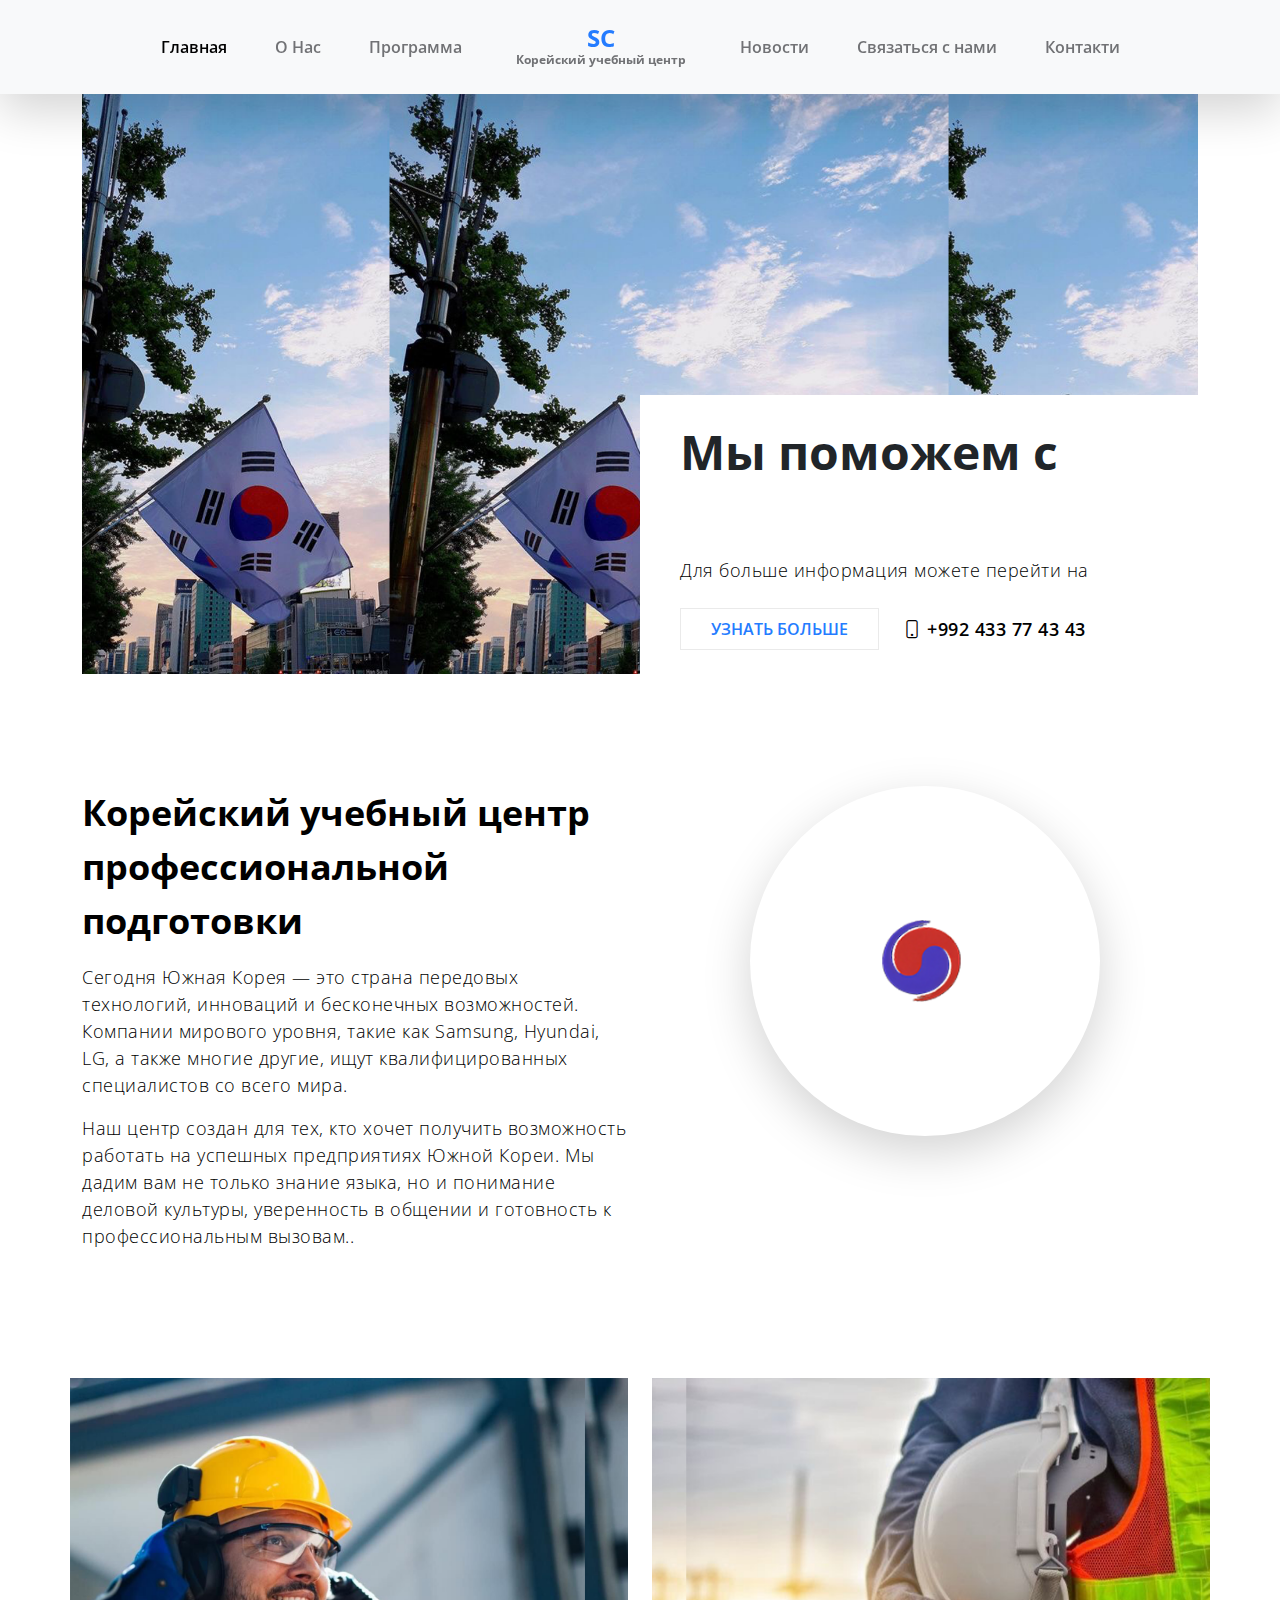
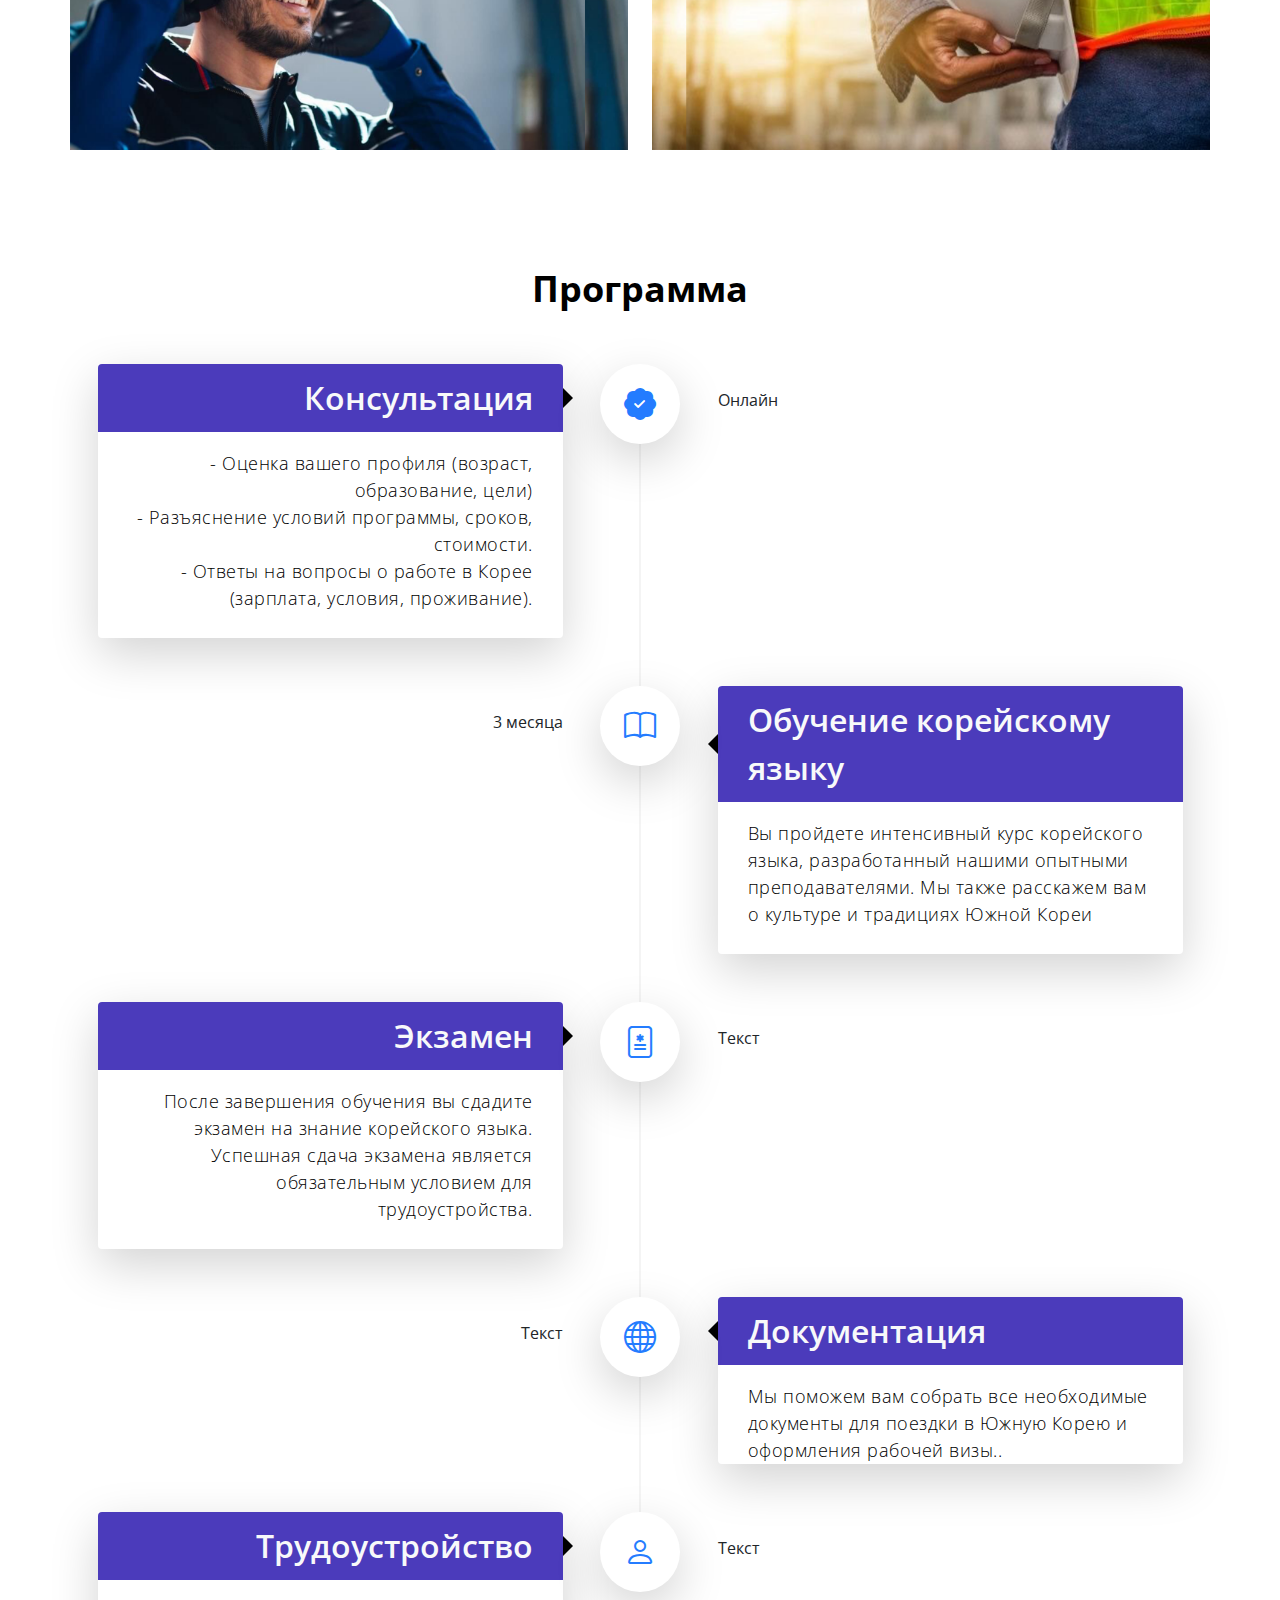
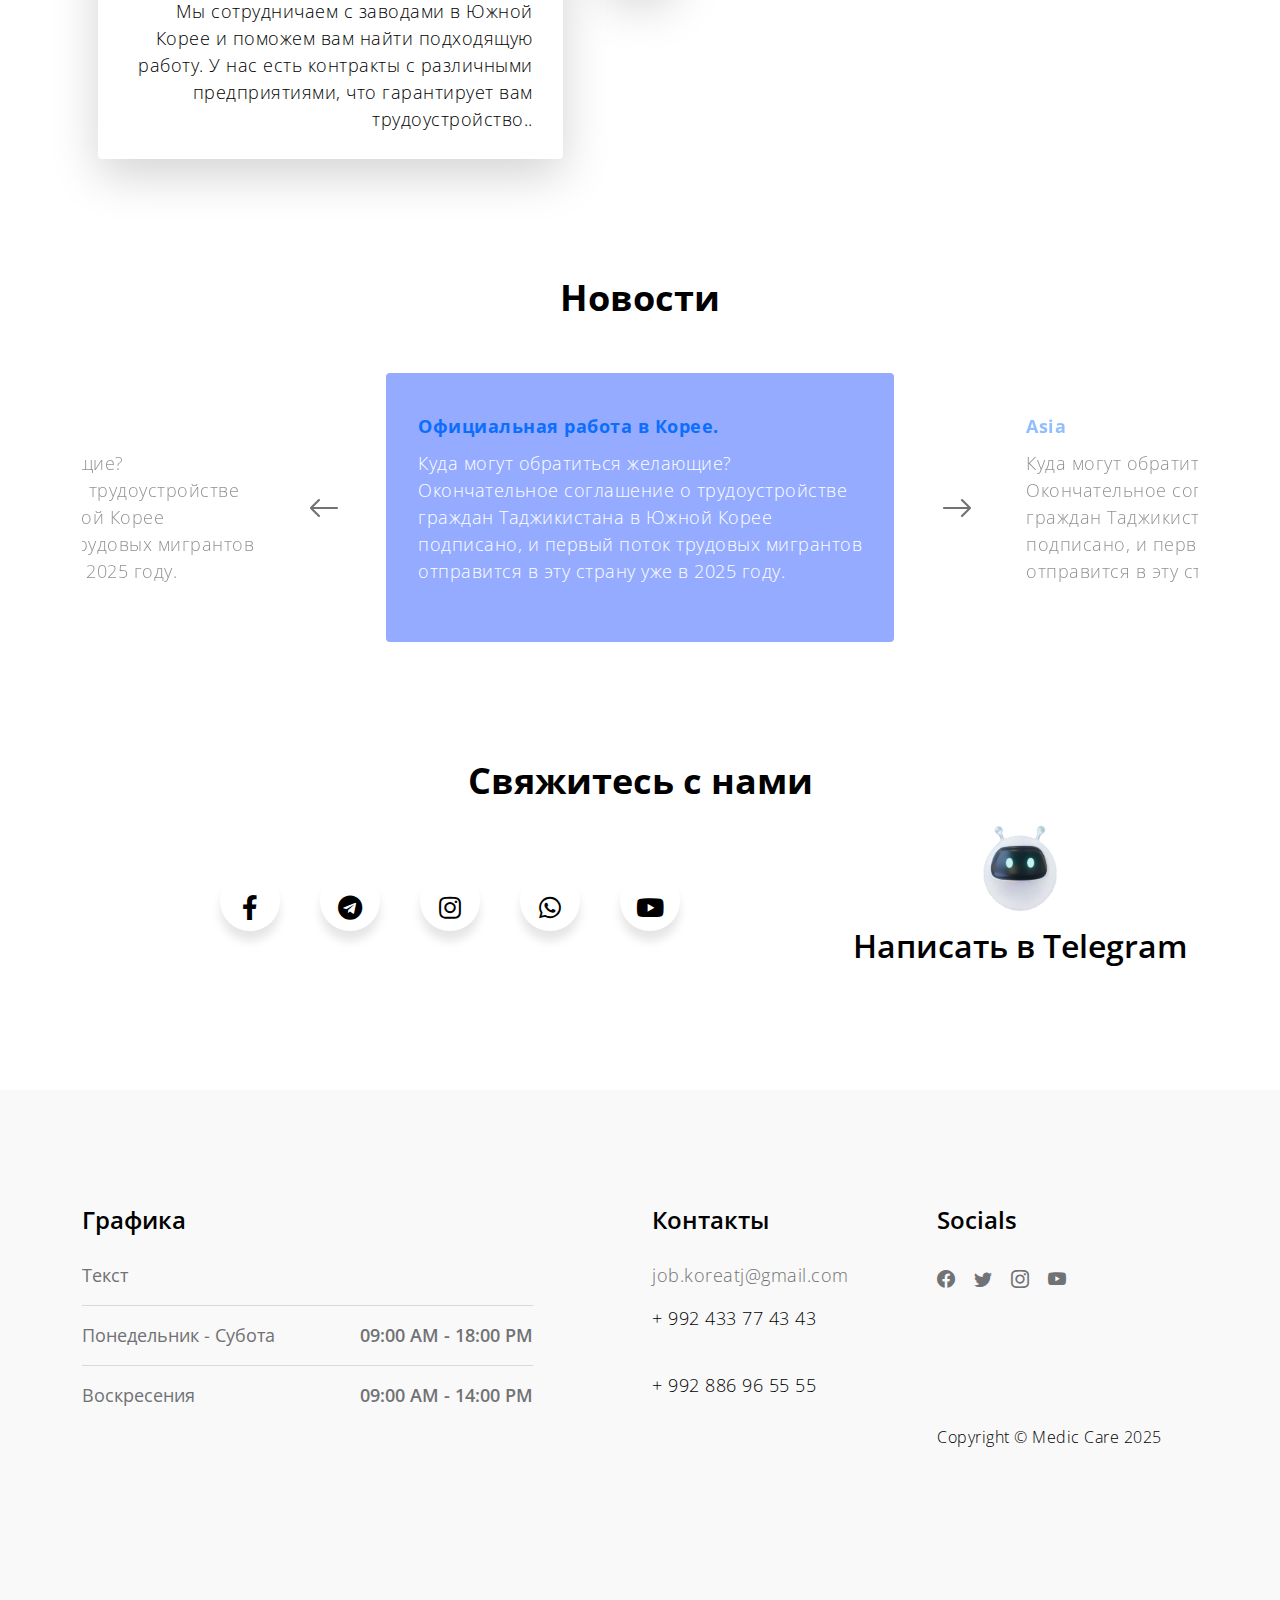
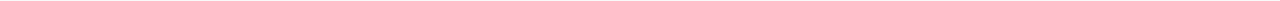
<file: index.html>
<!doctype html>
<html lang="en">
    <head>
        <meta charset="utf-8">
        <meta name="viewport" content="width=device-width, initial-scale=1">

        <meta name="description" content="">
        <meta name="author" content="">
        <title>SC - Korean Center</title>
        <!-- CSS FILES -->        
        <link rel="preconnect" href="https://fonts.googleapis.com">
        <link rel="preconnect" href="https://fonts.gstatic.com" crossorigin>
        <link href="https://fonts.googleapis.com/css2?family=Open+Sans:wght@300;400;600;700&display=swap" rel="stylesheet">
        <link href="css/bootstrap.min.css" rel="stylesheet">
        <link href="css/bootstrap-icons.css" rel="stylesheet">
        <link href="css/owl.carousel.min.css" rel="stylesheet">
        <link href="css/owl.theme.default.min.css" rel="stylesheet">
        <link href="css/templatemo-medic-care.css" rel="stylesheet">
        <link rel="stylesheet" href="https://cdnjs.cloudflare.com/ajax/libs/font-awesome/5.15.3/css/all.min.css"/>
<!--

TemplateMo 566 Medic Care

https://templatemo.com/tm-566-medic-care

-->
    </head>
    
    <body id="top">
    
        <main>

            <nav class="navbar navbar-expand-lg bg-light fixed-top shadow-lg">
    <div class="container">
        <!-- Логотип для мобильных устройств -->
        <a class="navbar-brand mx-auto d-lg-none" href="index.html">
            <img src="images/gallery/koreancenter.png" class="img-fluid" style="max-width:350px; height: auto;">
        </a>

        <!-- Кнопка для мобильных устройств -->
        <button class="navbar-toggler" type="button" data-bs-toggle="collapse" data-bs-target="#navbarNav" aria-controls="navbarNav" aria-expanded="false" aria-label="Toggle navigation">
            <span class="navbar-toggler-icon"></span>
        </button>

        <!-- Основное меню -->
        <div class="collapse navbar-collapse" id="navbarNav">
            <ul class="navbar-nav mx-auto">
                <li class="nav-item active">
                    <a class="nav-link" href="#hero">Главная</a>
                </li>

                <li class="nav-item">
                    <a class="nav-link" href="#about">О Нас</a>
                </li>

                <li class="nav-item">
                    <a class="nav-link" href="#timeline">Программа</a>
                </li>

                <!-- Логотип для десктопов -->
                <a class="navbar-brand d-none d-lg-block" href="index.html">
                    SC
                    <strong class="d-block">Корейский учебный центр</strong>
                </a>

                <li class="nav-item">
                    <a class="nav-link" href="#reviews">Новости</a>
                </li>

                <li class="nav-item">
                    <a class="nav-link" href="#booking">Связаться с нами</a>
                </li>

                <li class="nav-item">
                    <a class="nav-link" href="#contact">Контакти</a>
                </li>
            </ul>
        </div>
    </div>
</nav>
            <section class="hero" id="hero">
                <div class="container">
                    <div class="row">

                        <div class="col-12">
                            <div id="myCarousel" class="carousel slide carousel-fade" data-bs-ride="carousel">
                                <div class="carousel-inner">
                                    <div class="carousel-item active">
                                        <img src="images/slider/koreaa.png" class="img-fluid" alt="">
                                    </div>

                                    <div class="carousel-item">
                                        <img src="images/slider/bachn.png" class="img-fluid" alt="">
                                    </div>

                                    <div class="carousel-item">
                                        <img src="images/slider/houv.png" class="img-fluid" alt="">
                                    </div>
                                </div>
                            </div>

                            <div class="heroText d-flex flex-column justify-content-center">

                                <h1 class="mt-auto mb-2">
                                    Мы поможем с
                                    <div class="animated-info">
                                        <span class="animated-item">Обучанием</span>
                                        <span class="animated-item">Документации</span>
                                        <span class="animated-item">Трудоустройством</span>
                                    </div>
                                </h1>

                                <p class="mb-4">Для больше информация можете перейти на </p>

                                <div class="heroLinks d-flex flex-wrap align-items-center">
                                    <a class="custom-link me-4" href="#about" data-hover="Learn More">Узнать больше</a>

                                    <p class="contact-phone mb-0"><i class="bi-phone"></i> +992 433 77 43 43</p>
                                </div>
                            </div>
                        </div>

                    </div>
                </div>
            </section>

            <section class="section-padding" id="about">
                <div class="container">
                    <div class="row">

                        <div class="col-lg-6 col-md-6 col-12">
                            <h2 class="mb-lg-3 mb-3">Корейский учебный центр профессиональной подготовки</h2>

                            <p>Сегодня Южная Корея — это страна передовых технологий, инноваций и бесконечных возможностей. Компании мирового уровня, такие как Samsung, Hyundai, LG, а также многие другие, ищут квалифицированных специалистов со всего мира.</p>

                            <p>Наш центр создан для тех, кто хочет получить возможность работать на успешных предприятиях Южной Кореи. Мы дадим вам не только знание языка, но и понимание деловой культуры, уверенность в общении и готовность к профессиональным вызовам..</p>
                        </div>

                        <div class="col-lg-4 col-md-5 col-12 mx-auto">
    <div class="featured-circle bg-white shadow-lg d-flex justify-content-center align-items-center">
        <p class="featured-text">
            <span class="featured-number">
                <img src="images/gallery/forg.png" class="rotating-logo" style="width:100px;">
            </span>
        </p>
    </div>
</div>

<style>
    /* Анимация вращения */
    @keyframes rotate {
        0% {
            transform: rotate(0deg);
        }
        100% {
            transform: rotate(360deg);
        }
    }

    /* Применение анимации к логотипу */
    .rotating-logo {
        animation: rotate 5s linear infinite; /* Вращение за 5 секунд, бесконечно */
    }

    /* Остановка анимации при наведении */
    .rotating-logo:hover {
        animation-play-state: paused;
    }
</style>

                    </div>
                </div>
            </section>

            <section class="gallery">
                <div class="container">
                    <div class="row">

                        <div class="col-lg-6 col-6 ps-0">
                            <img src="images/gallery/one.png" class="img-fluid galleryImage" alt="get a vaccine" title="get a vaccine for yourself">
                        </div>

                        <div class="col-lg-6 col-6 pe-0">
                            <img src="images/gallery/two.png" class="img-fluid galleryImage" alt="wear a mask" title="wear a mask to protect yourself">
                        </div>

                    </div>
                </div>
            </section>

            <section class="section-padding pb-0" id="timeline">
                <div class="container">
                    <div class="row">

                        <h2 class="text-center mb-lg-5 mb-4">Программа</h2>
                        
                        <div class="timeline">
                            <div class="row g-0 justify-content-end justify-content-md-around align-items-start timeline-nodes">
                                <div class="col-9 col-md-5 me-md-4 me-lg-0 order-3 order-md-1 timeline-content bg-white shadow-lg">
                                    <h3 class=" text-light">Консультация</h3>
                                    <p> - Оценка вашего профиля (возраст, образование, цели)<br>- Разъяснение условий программы, сроков, стоимости.<br>- Ответы на вопросы о работе в Корее (зарплата, условия, проживание).</p>
                                </div>

                                <div class="col-3 col-sm-1 order-2 timeline-icons text-md-center">
                                    <i class="bi-patch-check-fill timeline-icon"></i>
                                </div>

                                <div class="col-9 col-md-5 ps-md-3 ps-lg-0 order-1 order-md-3 py-4 timeline-date">
                                    <time>Онлайн</time>
                                </div>
                            </div>

                            <div class="row g-0 justify-content-end justify-content-md-around align-items-start timeline-nodes my-lg-5 my-4">
                                <div class="col-9 col-md-5 ms-md-4 ms-lg-0 order-3 order-md-1 timeline-content bg-white shadow-lg">
                                    <h3 class=" text-light"> Обучение корейскому языку</h3>

                                    <p>Вы пройдете интенсивный курс корейского языка, разработанный нашими опытными преподавателями. Мы также расскажем вам о культуре и традициях Южной Кореи</p>
                                </div>

                                <div class="col-3 col-sm-1 order-2 timeline-icons text-md-center">
                                    <i class="bi-book timeline-icon"></i>
                                </div>

                                <div class="col-9 col-md-5 pe-md-3 pe-lg-0 order-1 order-md-3 py-4 timeline-date">
                                    <time>3 месяца</time>
                                </div>
                            </div>

                            <div class="row g-0 justify-content-end justify-content-md-around align-items-start timeline-nodes">
                                <div class="col-9 col-md-5 me-md-4 me-lg-0 order-3 order-md-1 timeline-content bg-white shadow-lg">
                                    <h3 class=" text-light">Экзамен</h3>

                                    <p>После завершения обучения вы сдадите экзамен на знание корейского языка. Успешная сдача экзамена является обязательным условием для трудоустройства.</p>
                                </div>

                                <div class="col-3 col-sm-1 order-2 timeline-icons text-md-center">
                                    <i class="bi-file-medical timeline-icon"></i>
                                </div>

                                <div class="col-9 col-md-5 ps-md-3 ps-lg-0 order-1 order-md-3 py-4 timeline-date">
                                    <time>Текст</time>
                                </div>
                            </div>

                            <div class="row g-0 justify-content-end justify-content-md-around align-items-start timeline-nodes my-lg-5 my-4">
                                <div class="col-9 col-md-5 ms-md-4 ms-lg-0 order-3 order-md-1 timeline-content bg-white shadow-lg">
                                    <h3 class=" text-light">Документация</h3>
                                    <p class="mb-0 pb-0">Мы поможем вам собрать все необходимые документы для поездки в Южную Корею и оформления рабочей визы..</p>
                                </div>

                                <div class="col-3 col-sm-1 order-2 timeline-icons text-md-center">
                                    <i class="bi-globe timeline-icon"></i>
                                </div>

                                <div class="col-9 col-md-5 pe-md-3 pe-lg-0 order-1 order-md-3 py-4 timeline-date">
                                    <time>Текст</time>
                                </div>
                            </div>

                            <div class="row g-0 justify-content-end justify-content-md-around align-items-start timeline-nodes">
                                <div class="col-9 col-md-5 me-md-4 me-lg-0 order-3 order-md-1 timeline-content bg-white shadow-lg">
                                    <h3 class=" text-light">Трудоустройство</h3>

                                    <p>Мы сотрудничаем с заводами в Южной Корее и поможем вам найти подходящую работу. У нас есть контракты с различными предприятиями, что гарантирует вам трудоустройство..</p>
                                </div>

                                <div class="col-3 col-sm-1 order-2 timeline-icons text-md-center">
                                    <i class="bi-person timeline-icon"></i>
                                </div>

                                <div class="col-9 col-md-5 ps-md-3 ps-lg-0 order-1 order-md-3 py-4 timeline-date">
                                    <time>Текст</time>
                                </div>
                            </div>
                        </div>

                    </div>
                </div>
            </section>

            <section class="section-padding pb-0" id="reviews">
                <div class="container">
                    <div class="row">

                        <div class="col-12">
                            <h2 class="text-center mb-lg-5 mb-4">Новости</h2>

                            <div class="owl-carousel reviews-carousel">

                                <figure class="reviews-thumb d-flex flex-wrap align-items-center rounded">
                                    <div class="reviews-stars"></div>

                                    <p class="text-primary d-block mt-2 mb-0 w-100"><strong>Официальная работа в Корее.</strong></p>

                                    <p class="reviews-text w-100">Куда могут обратиться желающие? Окончательное соглашение о трудоустройстве граждан Таджикистана в Южной Корее подписано, и первый поток трудовых мигрантов отправится в эту страну уже в 2025 году.</p>
                                </figure>

                                <figure class="reviews-thumb d-flex flex-wrap align-items-center rounded">
                                    <div class="reviews-stars">
                                    </div>

                                    <p class="text-primary d-block mt-2 mb-0 w-100"><strong>Asia</strong></p>

                                    <p class="reviews-text w-100">Куда могут обратиться желающие? Окончательное соглашение о трудоустройстве граждан Таджикистана в Южной Корее подписано, и первый поток трудовых мигрантов отправится в эту страну уже в 2025 году.</p>
                                </figure>

                                <figure class="reviews-thumb d-flex flex-wrap align-items-center rounded">
                                    <div class="reviews-stars">
                                    </div>

                                    <p class="text-primary d-block mt-2 mb-0 w-100"><strong>Asia</strong></p>

                                    <p class="reviews-text w-100">Куда могут обратиться желающие? Окончательное соглашение о трудоустройстве граждан Таджикистана в Южной Корее подписано, и первый поток трудовых мигрантов отправится в эту страну уже в 2025 году.</p>
                                </figure>

                                <figure class="reviews-thumb d-flex flex-wrap align-items-center rounded">
                                    <div class="reviews-stars">
                                    </div>

                                    <p class="text-primary d-block mt-2 mb-0 w-100"><strong>Asia</strong></p>

                                    <p class="reviews-text w-100">Куда могут обратиться желающие? Окончательное соглашение о трудоустройстве граждан Таджикистана в Южной Корее подписано, и первый поток трудовых мигрантов отправится в эту страну уже в 2025 году.</p>

                                </figure>
                               
                            </div>
                        </div>

                    </div>
                </div>
            </section>

        <section class="section-padding" id="booking">
    <div class="container">
        <div class="row">
            <div class="col-12 text-center">
                <h2 class="mb-lg-3 mb-2">Свяжитесь с нами</h2>
            </div>
        </div>
        <div class="row justify-content-center align-items-center">
            <!-- Иконки -->
            <div class="col-lg-8 col-12 text-center">
                <div class="wrapper d-flex justify-content-center flex-wrap">
                    <a href="#" class="icon facebook">
                        <div class="tooltip">Facebook</div>
                        <span><i class="fab fa-facebook-f"></i></span>
                    </a>
                    <a href="#" class="icon twitter">
                        <div class="tooltip">Telegram</div>
                        <span><i class="fab fa-telegram"></i></span>
                    </a>
                    <a href="#" class="icon instagram">
                        <div class="tooltip">Instagram</div>
                        <span><i class="fab fa-instagram"></i></span>
                    </a>
                    <div class="icon github">
                        <div class="tooltip">WhatsApp</div>
                        <span><i class="fab fa-whatsapp"></i></span>
                    </div>
                    <a href="#" class="icon youtube">
                        <div class="tooltip">YouTube</div>
                        <span><i class="fab fa-youtube"></i></span>
                    </a>
                </div>
            </div>
            <!-- Чат-бот (виден только на десктопах) -->
            <div class="col-lg-4 col-12 text-center d-none d-lg-block">
                <a href="https://t.me/your_bot_link" target="_blank">
                    <img src="images/bot.png" alt="Чат-бот в Telegram" class="animated-bot">
                </a>
                <h3><a href="https://t.me/assistantSC_bot" target="_blank" class="telegram-link">Написать в Telegram</a></h3>
            </div>
        </div>
        <!-- Чат-бот (виден только на мобильных) -->
        <div class="row justify-content-center d-lg-none mt-4">
            <div class="col-12 text-center">
                <a href="https://t.me/your_bot_link" target="_blank">
                    <img src="images/bot.png" alt="Чат-бот в Telegram" class="animated-bot">
                </a>
                <h3><a href="https://t.me/assistantSC_bot" target="_blank" class="telegram-link">Написать в Telegram</a></h3>
            </div>
        </div>
    </div>
</section>

<style>
    /* Стили для иконок */
    .wrapper .icon span {
        width: 80px; /* Увеличиваем размер иконок */
        height: 80px; /* Увеличиваем размер иконок */
        line-height: 80px; /* Центрируем иконки */
    }

    .wrapper .icon span i {
        font-size: 30px; /* Увеличиваем размер иконок */
    }

    /* Стили для чат-бота */
    .animated-bot {
        max-width: 80px; /* Размер чат-бота как у иконок */
        height: auto;
        animation: float 3s infinite ease-in-out;
    }

    /* Анимация */
    @keyframes float {
        0%, 100% { transform: translateY(0); }
        50% { transform: translateY(-10px); }
    }

    /* Стили для ссылки */
    .telegram-link {
        color: #000;
        text-decoration: none;
        display: block;
        margin-top: 10px; /* Отступ сверху */
    }

    /* Адаптация для мобильных устройств */
    @media (max-width: 768px) {
        .animated-bot {
            max-width: 60px; /* Уменьшенный размер для мобильных */
        }

        .wrapper .icon span {
            width: 60px; /* Уменьшенный размер иконок для мобильных */
            height: 60px;
            line-height: 60px;
        }

        .wrapper .icon span i {
            font-size: 25px; /* Уменьшенный размер иконок для мобильных */
        }

        .telegram-link {
            margin-top: 5px; /* Уменьшенный отступ для мобильных */
        }
    }
</style>
        </main>

        <footer class="site-footer section-padding" id="contact">
            <div class="container">
                <div class="row">

                    <div class="col-lg-5 me-auto col-12">
                        <h5 class="mb-lg-4 mb-3">Графика</h5>

                        <ul class="list-group list-group-flush">
                            <li class="list-group-item d-flex">
                                Текст
                            </li>

                            <li class="list-group-item d-flex">
                                Понедельник - Субота
                                <span>09:00 AM - 18:00 PM</span>
                            </li>

                            <li class="list-group-item d-flex">
                                Воскресения 
                                <span>09:00 AM - 14:00 PM</span>
                            </li>
                        </ul>
                    </div>

                    <div class="col-lg-2 col-md-6 col-12 my-4 my-lg-0">
                        <h5 class="mb-lg-4 mb-3">Контакты</h5>

                        <p><a href="mailto:hello@company.co">job.koreatj@gmail.com</a><p>
                        <p>+ 992 433 77 43 43</p><br><p>+ 992 886 96 55 55</p>
                    </div>

                    <div class="col-lg-3 col-md-6 col-12 ms-auto">
                        <h5 class="mb-lg-4 mb-3">Socials</h5>

                        <ul class="social-icon">
                            <li><a href="#" class="social-icon-link bi-facebook"></a></li>

                            <li><a href="#" class="social-icon-link bi-twitter"></a></li>

                            <li><a href="#" class="social-icon-link bi-instagram"></a></li>

                            <li><a href="#" class="social-icon-link bi-youtube"></a></li>
                        </ul>
                    </div>

                    <div class="col-lg-3 col-12 ms-auto mt-4 mt-lg-0">
                        <p class="copyright-text">Copyright © Medic Care 2025 
                        <br><br><a href="https://templatemo.com" target="_parent"></a></p>
                    </div>

                </div>
            </section>
        </footer>

        <!-- JAVASCRIPT FILES -->
        <script src="js/jquery.min.js"></script>
        <script src="js/bootstrap.bundle.min.js"></script>
        <script src="js/owl.carousel.min.js"></script>
        <script src="js/scrollspy.min.js"></script>
        <script src="js/custom.js"></script>
<!--

TemplateMo 566 Medic Care

https://templatemo.com/tm-566-medic-care

-->
    </body>
</html>
<style type="text/css">
    
.wrapper {
  display: inline-flex;
}
.wrapper .icon {
  margin: 0 20px;
  text-align: center;
  cursor: pointer;
  display: flex;
  align-items: center;
  justify-content: center;
  flex-direction: column;
  position: relative;
  z-index: 2;
  text-decoration: none;
  transition: 0.4s cubic-bezier(0.68, -0.55, 0.265, 1.55);
}
.wrapper .icon span {
  display: block;
  height: 60px;
  width: 60px;
  color: #000;
  background: #fff;
  border-radius: 50%;
  position: relative;
  z-index: 2;
  box-shadow: 0px 10px 10px rgba(0, 0, 0, 0.1);
  transition: 0.4s cubic-bezier(0.68, -0.55, 0.265, 1.55);
}
.wrapper .icon span i {
  line-height: 60px;
  font-size: 25px;
}
.wrapper .icon .tooltip {
  position: absolute;
  top: 0;
  z-index: 1;
  background: #fff;
  color: #fff;
  padding: 10px 18px;
  font-size: 20px;
  font-weight: 500;
  border-radius: 25px;
  opacity: 0;
  pointer-events: none;
  box-shadow: 0px 10px 10px rgba(0, 0, 0, 0.1);
  transition: 0.4s cubic-bezier(0.68, -0.55, 0.265, 1.55);
}
.wrapper .icon:hover .tooltip {
  top: -70px;
  opacity: 1;
  pointer-events: auto;
}
.icon .tooltip:before {
  position: absolute;
  content: "";
  height: 15px;
  width: 15px;
  background: inherit;
  left: 50%;
  bottom: -6px;
  transform: translateX(-50%) rotate(45deg);
}
.wrapper .icon:hover span {
  color: #fff;
}
.wrapper .icon:hover span,
.wrapper .icon:hover .tooltip {
  text-shadow: 0px -1px 0px rgba(0, 0, 0, 0.4);
}
.wrapper .facebook:hover span,
.wrapper .facebook:hover .tooltip {
  background: #3B5999;
}
.wrapper .twitter:hover span,
.wrapper .twitter:hover .tooltip {
  background: #46C1F6;
}
.wrapper .instagram:hover span,
.wrapper .instagram:hover .tooltip {
  background: #e1306c;
}
.wrapper .github:hover span,
.wrapper .github:hover .tooltip {
  background: #333;
}
.wrapper .youtube:hover span,
.wrapper .youtube:hover .tooltip {
  background: #DE463B;
}
</style>
<script type="text/javascript">
    window.addEventListener('resize', function() {
    const img = document.querySelector('.navbar-brand img');
    if (window.innerWidth < 992) {
        img.style.width = '200px';
        img.style.height = 'auto';
    } else {
        img.style.width = '288px';
        img.style.height = '70px';
    }
});
</script>
</file>
<file: css/templatemo-medic-care.css>
/*

TemplateMo 566 Medic Care

https://templatemo.com/tm-566-medic-care

*/

/*---------------------------------------
  CUSTOM PROPERTIES ( VARIABLES )             
-----------------------------------------*/
:root {
  --white-color:                  #FFFFFF;
  --primary-color:                #247cff;
  --section-bg-color:             #F9F9F9;
  --dark-color:                   #000000;
  --title-color:                  #565758;
  --p-color:                      #717275;
  --border-color:                 #eaeaea;

  --body-font-family:             'Open Sans', sans-serif;

  --h1-font-size:                 48px;
  --h2-font-size:                 36px;
  --h3-font-size:                 32px;
  --h4-font-size:                 28px;
  --h5-font-size:                 24px;
  --h6-font-size:                 22px;
  --p-font-size:                  18px;
  --menu-font-size:               16px;

  --font-weight-light:            300;
  --font-weight-normal:           400;
  --font-weight-semibold:         600;
  --font-weight-bold:             700;
}

body {
    background: var(--white-color);
    font-family: var(--body-font-family);    
    position: relative;
    padding-top: 94px;
}

/*---------------------------------------
  TYPOGRAPHY               
-----------------------------------------*/

h2,
h3,
h4,
h5,
h6 {
  color: var(--dark-color);
  line-height: inherit;
}

h1,
h2,
h3,
h4,
h5,
h6 {
  font-weight: var(--font-weight-semibold);
}

h1,
h2 {
  font-weight: var(--font-weight-bold);
}

h1 {
  font-size: var(--h1-font-size);
  line-height: normal;
}

h2 {
  font-size: var(--h2-font-size);
}

h3 {
  font-size: var(--h3-font-size);
}

h4 {
  font-size: var(--h4-font-size);
}

h5 {
  font-size: var(--h5-font-size);
}

h6 {
  font-size: var(--h6-font-size);
}

p {
  color: #000000;
  font-size: var(--p-font-size);
  font-weight: var(--font-weight-light);
  letter-spacing: 0.5px;
}

a, 
button {
  touch-action: manipulation;
  transition: all 0.3s;
}

a {
  color: var(--p-color);
  text-decoration: none;
}

a:hover {
  color: var(--primary-color);
}

.section-padding {
  padding-top: 7rem;
  padding-bottom: 7rem;
}

/*---------------------------------------
  CUSTOM LINK               
-----------------------------------------*/
.custom-link {
  display: inline-block;
  text-decoration: none;
  border: 1px solid var(--border-color);
  color: var(--primary-color);
  pointer-events: auto;
  font-weight: var(--font-weight-semibold);
  line-height: 40px;
  position: relative;
  padding: 0 30px;
  box-sizing: border-box;
  margin: 0;
  -webkit-user-select: none;
     -moz-user-select: none;
      -ms-user-select: none;
          user-select: none;
  overflow: hidden;
  border-radius: 0;
  text-transform: uppercase;
}

.custom-link::before {
  content: attr(data-hover);
  background-color: var(--border-color);
  color: var(--primary-color);
  position: absolute;
  top: 100%;
  bottom: 0;
  left: 0;
  transition: all 300ms cubic-bezier(0.19, 1, 0.56, 1);
  right: 0;
  text-align: center;
}

.custom-link:hover::before {
  top: 0;
}

b,
strong {
  font-weight: var(--font-weight-bold);
}

/*---------------------------------------
  LIST GROUP               
-----------------------------------------*/
.list-group-item {
  background-color: transparent;
  color: var(--p-color);
  font-size: var(--p-font-size);
  padding: 1rem 0;
}

.list-group-item:first-child {
  padding-top: 0;
}

.list-group-item span {
  font-weight: var(--font-weight-semibold);
  margin-left: auto;
}

/*---------------------------------------
  ANIMATED TEXT              
-----------------------------------------*/
.animated {
  position: relative;
}

.animated-info {
  display: inline-block;
  vertical-align: top;
  min-width: 750px;
  position: relative;
}

.animated-item {
  color: var(--primary-color);
}

.animated-item {
  display: block;
  opacity: 0;
  overflow: hidden;
  position: absolute;
  top: 0;
  right: 0;
  left: 0;
  animation: BottomTotop 6s linear infinite 0s;
}

.animated-item:nth-child(2n+2) {
  animation-delay: 2s;
}

.animated-item:nth-child(3n+3) {
  animation-delay: 4s;
}

@keyframes BottomTotop {
  0% {
    opacity: 0;
  }
  5% {
    opacity: 0;
    transform: translateY(5px);
  }
  10% {
    opacity: 1;
    transform: translateY(0px);
  }
  25% {
    opacity: 1;
    transform: translateY(0px);
  }
  30% {
    opacity: 0;
    transform: translateY(5px);
  }
  80% {
    opacity: 0;
  }
  100% {
    opacity: 0;
  }
}

/*---------------------------------------
  HERO              
-----------------------------------------*/
.hero {  
  padding-top: 0rem;
}

.hero .container {
  position: relative;
  overflow: hidden;
  height: 580px;
}

.heroText {
  background: var(--white-color);
  position: absolute;
  z-index: 2;
  bottom: 0;
  right: 0;
  padding: 1.5rem 2.5rem;
  width: 50%;
}

.contact-phone {
  font-weight: var(--font-weight-semibold);
}

/*---------------------------------------
  FEATURED              
-----------------------------------------*/
.featured-circle {
  border-radius: 100%;
  width: 350px;
  height: 350px;
  margin: 0 auto;
  padding: 0 20px;
}

.featured-text {
  font-size: var(--h6-font-size);
  line-height: 2rem;
  font-weight: var(--font-weight-bold);
  text-align: center;
  margin-bottom: 0;
}

.featured-number {
  color: var(--primary-color);
  font-size: 8rem;
  margin: 0 10px;
}

/*---------------------------------------
  NAVIGATION              
-----------------------------------------*/
.navbar {
  padding-top: 20px;
  padding-bottom: 20px;
}

.navbar-brand {
  color: var(--primary-color);
  font-size: var(--h5-font-size);
  font-weight: var(--font-weight-bold);
  margin: 0 30px;
  padding: 0;
  text-align: center;
}

.navbar-brand strong {
  color: var(--p-color);
  font-size: 12px;
  position: relative;
  bottom: 5px;
}

.navbar-expand-lg .navbar-nav .nav-link {
  padding-right: 1.5rem;
  padding-left: 1.5rem;
}

.navbar-nav .nav-link {
  color: var(--p-color);
  font-weight: var(--font-weight-semibold);
  font-size: var(--menu-font-size);
  padding-top: 15px;
  padding-bottom: 15px;
}

.navbar-nav .nav-item.active .nav-link, 
.nav-link:focus, 
.nav-link:hover {
  color: var(--dark-color);
}

.nav-link:focus {
  color: var(--p-color);
}

.navbar-toggler {
  border: 0;
  padding: 0;
  cursor: pointer;
  margin: 0;
  width: 30px;
  height: 35px;
  outline: none;
}

.navbar-toggler:focus {
  outline: none;
  box-shadow: none;
}

.navbar-toggler[aria-expanded="true"] .navbar-toggler-icon {
  background: transparent;
}

.navbar-toggler[aria-expanded="true"] .navbar-toggler-icon:before,
.navbar-toggler[aria-expanded="true"] .navbar-toggler-icon:after {
  transition: top 300ms 50ms ease, -webkit-transform 300ms 350ms ease;
  transition: top 300ms 50ms ease, transform 300ms 350ms ease;
  transition: top 300ms 50ms ease, transform 300ms 350ms ease, -webkit-transform 300ms 350ms ease;
  top: 0;
}

.navbar-toggler[aria-expanded="true"] .navbar-toggler-icon:before {
  transform: rotate(45deg);
}

.navbar-toggler[aria-expanded="true"] .navbar-toggler-icon:after {
  transform: rotate(-45deg);
}

.navbar-toggler .navbar-toggler-icon {
  background: var(--dark-color);
  transition: background 10ms 300ms ease;
  display: block;
  width: 30px;
  height: 2px;
  position: relative;
}

.navbar-toggler .navbar-toggler-icon:before,
.navbar-toggler .navbar-toggler-icon:after {
  transition: top 300ms 350ms ease, -webkit-transform 300ms 50ms ease;
  transition: top 300ms 350ms ease, transform 300ms 50ms ease;
  transition: top 300ms 350ms ease, transform 300ms 50ms ease, -webkit-transform 300ms 50ms ease;
  position: absolute;
  right: 0;
  left: 0;
  background: var(--dark-color);
  width: 30px;
  height: 2px;
  content: '';
}

.navbar-toggler .navbar-toggler-icon:before {
  top: -8px;
}

.navbar-toggler .navbar-toggler-icon:after {
  top: 8px;
}

/*---------------------------------------
  TIMELINE               
-----------------------------------------*/
.timeline,
.timeline-nodes {
  position: relative;
}

.timeline-nodes:nth-child(even) {
  flex-direction: row-reverse;
}

.timeline h3, 
.timeline p {
  padding: 10px 30px;
} 

.timeline h3 {
  background: #4b3bbb;
}

.timeline::before {
  content: "";
  display: block;
  position: absolute;
  top: 37px;
  left: 50%;
  width: 0;
  border-left: 1px solid var(--border-color);
  height: 85%;
  z-index: 1;
  transform: translateX(-50%);
}

.timeline-content {
  position: relative;
  border-radius: 0 0 0.25rem 0.25rem;
  padding: 0;
}

.timeline-nodes:nth-child(odd) h3,
.timeline-nodes:nth-child(odd) p {
  text-align: right;
}

.timeline-nodes:nth-child(odd) .timeline-date {
  text-align: left;
}
 
.timeline-nodes:nth-child(even) .timeline-date {
  text-align: right;
}

.timeline-nodes:nth-child(odd) h3::after {
  content: "";
  position: absolute;
  top: 50%;
  left: 100%;
  transform: translate(0, -50%);
  width: 0;
  border-left: 10px solid var(--dark-color);
  border-top: 10px solid transparent;
  border-bottom: 10px solid transparent;
}

.timeline-nodes h3 {
  position: relative;
  border-radius: 0.25rem 0.25rem 0 0;
}

.timeline-nodes:nth-child(even) h3::after {
  content: "";
  position: absolute;
  top: 50%;
  right: 100%;
  transform: translate(0, -50%);
  width: 0;
  border-right: 10px solid var(--dark-color);
  border-top: 10px solid transparent;
  border-bottom: 10px solid transparent;
}

.timeline-icons {
  position: relative;
  z-index: 100;
}

.timeline-icons::before {
  content: "";
  width: 80px;
  height: 80px;
  border-radius: 50%;
  display: block;
  position: absolute;
  top: 0;
  left: 50%;
  transform: translate(-50%,0);
  background: var(--white-color);
  box-shadow: 0 1rem 3rem rgba(0,0,0,.175);
  z-index: 1;
}

.timeline-icon {
  position: relative;
  z-index: 100;
  font-size: var(--h3-font-size);
  color: var(--primary-color);
  display: block;
  text-align: center;
  line-height: 80px;
}

@media (max-width: 767px) {
  .timeline-nodes:nth-child(odd) h3,
  .timeline-nodes:nth-child(odd) p {
    text-align: left;
  }

  .timeline-nodes:nth-child(even) {
    flex-direction: row;
  }

  .timeline::before {
    content: "";
    display: block;
    position: absolute;
    top: 60px;
    left: 33px;
    width: 0;
    height: 90%;
    z-index: 1;
    transform: translateX(-50%);
  }

  .timeline-icons {
    position: absolute;
    left: 0%;
    top: 60px;
  }

  .timeline-nodes:nth-child(odd) h3::after {
    left: auto;
    right: 100%;
    border-left: 0;
    border-right: 10px solid #4b3bbb;
    border-top: 10px solid transparent;
    border-bottom: 10px solid transparent;
  }

  .timeline-nodes:nth-child(even) h3::after {
    right: 100%;
    width: 0;
    border-right: 10px solid #4b3bbb;
    border-top: 10px solid transparent;
    border-bottom: 10px solid transparent;
  }

  .timeline-nodes:nth-child(even) .timeline-date {
    text-align: left;
  }

  .timeline-icons::before {
    width: 75px;
    height: 75px;
  }

  .timeline-icon {
    line-height: 75px;
  }
}

@media (max-width: 575px) {
  .timeline::before {
    content: "";
    display: block;
    top: 60px;
    left: 57px;
    height: 87%;
  }

  .timeline-icons {
    position: absolute;
    left: -10px;
  }

  .timeline-icons::before {
    width: 70px;
    height: 70px;
  }

  .timeline-icon {
    line-height: 70px;
  }
}

/*---------------------------------------
  REVIEWS               
-----------------------------------------*/
.reviews-thumb {
  margin-bottom: 0;
  padding: 32px;
}

.reviews-text {
  margin-top: 10px;
  margin-bottom: 25px;
}

.reviews-image {
  border-radius: 100px;
  width: 70px !important;
  height: 70px !important;
}

.reviews-carousel .owl-item {
  opacity: 0.45;
}

.reviews-carousel .owl-item.active.center {
  opacity: 1;
}

.reviews-carousel .owl-item.active.center .reviews-thumb {
  background: #94abff;
}

.reviews-carousel .owl-item.active.center .reviews-thumb,
.reviews-carousel .owl-item.active.center .reviews-text {
  color: var(--white-color);
}

.reviews-carousel .owl-nav {
  display: flex;
  justify-content: space-between;
  margin: auto;
  text-align: center;
  position: absolute;
  top: 50%;
  left: 50%;
  transform: translate(-50%, -50%);
}

.reviews-carousel .owl-nav span {
  width: 35px;
  height: 35px;
  line-height: 35px;
  display: block;
}

.reviews-carousel .owl-nav .owl-prev {
  position: relative;
  left: -80px;
}

.reviews-carousel .owl-nav .owl-next {
  position: relative;
  right: -80px;
}

.reviews-carousel .owl-prev span,
.reviews-carousel .owl-next span {
  color: transparent;
}

.reviews-carousel .owl-prev span::before,
.reviews-carousel .owl-next span::before {
  font-family: bootstrap-icons;
  display: block;
  font-size: var(--h3-font-size);
  color: var(--p-color);
  width: 35px;
  height: 35px;
}

.reviews-carousel .owl-prev span::before {
  content: "\f12f";
}

.reviews-carousel .owl-next span::before {
  content: "\f138";
}

/*---------------------------------------
  BOOKING FORM            
-----------------------------------------*/

.booking-form .form-control {
  background: transparent;
  border-radius: 0;
  border: 0;
  border-bottom: 1px solid var(--border-color);
  color: #6c757d;
  font-weight: var(--font-weight-normal);
  padding-top: 12px;
  padding-bottom: 12px;
  margin-top: 15px;
  transition: all 0.3s;
}

.booking-form #submit-button {
  background: var(--dark-color);
  border-bottom: 0;
  font-weight: var(--font-weight-semibold);
  color: var(--white-color);
  text-transform: uppercase;
  margin-top: 35px;
}

.booking-form #submit-button:hover {
  background: var(--primary-color);
}

/*---------------------------------------
  FOOTER              
-----------------------------------------*/
.site-footer {
  background: var(--section-bg-color);
}

.copyright-text {
  font-size: var(--menu-font-size);
}

/*---------------------------------------
  SOCIAL ICON               
-----------------------------------------*/
.social-icon {
  margin: 0;
  padding: 0;
}

.social-icon li {
  list-style: none;
  display: inline-block;
  vertical-align: top;
  transition: all 0.3s;
}

.social-icon:hover li:not(:hover) {
  opacity: 0.65;
}

.social-icon-link {
  font-size: var(--p-font-size);
  display: inline-block;
  vertical-align: top;
  margin-top: 4px;
  margin-bottom: 4px;
  margin-right: 15px;
}

.social-icon-link:hover {
  color: var(--primary-color);
}

/*---------------------------------------
  RESPONSIVE STYLES               
-----------------------------------------*/
@media screen and (min-width: 1600px) {
  .hero .container {
    height: 740px;
  }
}

@media screen and (max-width: 991px) {
  body {
    padding-top: 74px;
  }

  h1 {
    font-size: 38px;
  }

  h2 {
    font-size: 32px;
  }

  h3 {
    font-size: 26px;
  }

  h4 {
    font-size: 24px;
  }

  h5 {
    font-size: 20px;
  }

  h6 {
    font-size: 18px;
  }

  .section-padding {
    padding-top: 5rem;
    padding-bottom: 5rem;
  }

  .navbar {
    padding-top: 10px;
    padding-bottom: 10px;
  }

  .navbar-nav .nav-link {
    padding-top: 5px;
    padding-bottom: 10px;
  }

  .hero .container {
    height: inherit;
  }

  .heroText {
    position: relative;
    bottom: 100px;
    left: 0;
    width: auto;
    margin-bottom: -100px;
    padding: 2rem;
  }

  .featured-circle {
    width: 320px;
    height: 320px;
  }
}

@media screen and (max-width: 767px) {
  .heroText {
    padding: 1.5rem;
  }

  .animated-info {
    min-width: 390px;
  }

  .featured-circle {
    margin-top: 20px;
  }

  .reviews-carousel .owl-nav {
    position: relative;
    width: auto !important;
    transform: inherit;
    top: 0;
    bottom: 0;
    left: 0;
    max-width: 100px;
    margin: 20px auto;
  }

  .reviews-carousel .owl-nav .owl-prev,
  .reviews-carousel .owl-nav .owl-next {
    right: 0;
    left: 0;
  }
}

@media screen and (max-width: 480px) {
  .heroText {
    padding: 1rem;
  }

  .heroLinks .custom-link {
    font-size: 12px;
    line-height: 30px;
    margin-right: 12px !important;
    padding: 0 25px;
  }

  .contact-phone {
    font-size: 12px;
  }
}

@media screen and (max-width: 360px) {
  .featured-number {
    font-size: 5rem;
  }

  .featured-circle {
    width: 235px;
    height: 235px;
  }

  .reviews-image {
    width: 55px !important;
    height: 55px !important;
  }

  .reviews-thumb figcaption {
    font-size: var(--menu-font-size);
  }

  .timeline::before {
    left: 42px;
  }
}
</file>
